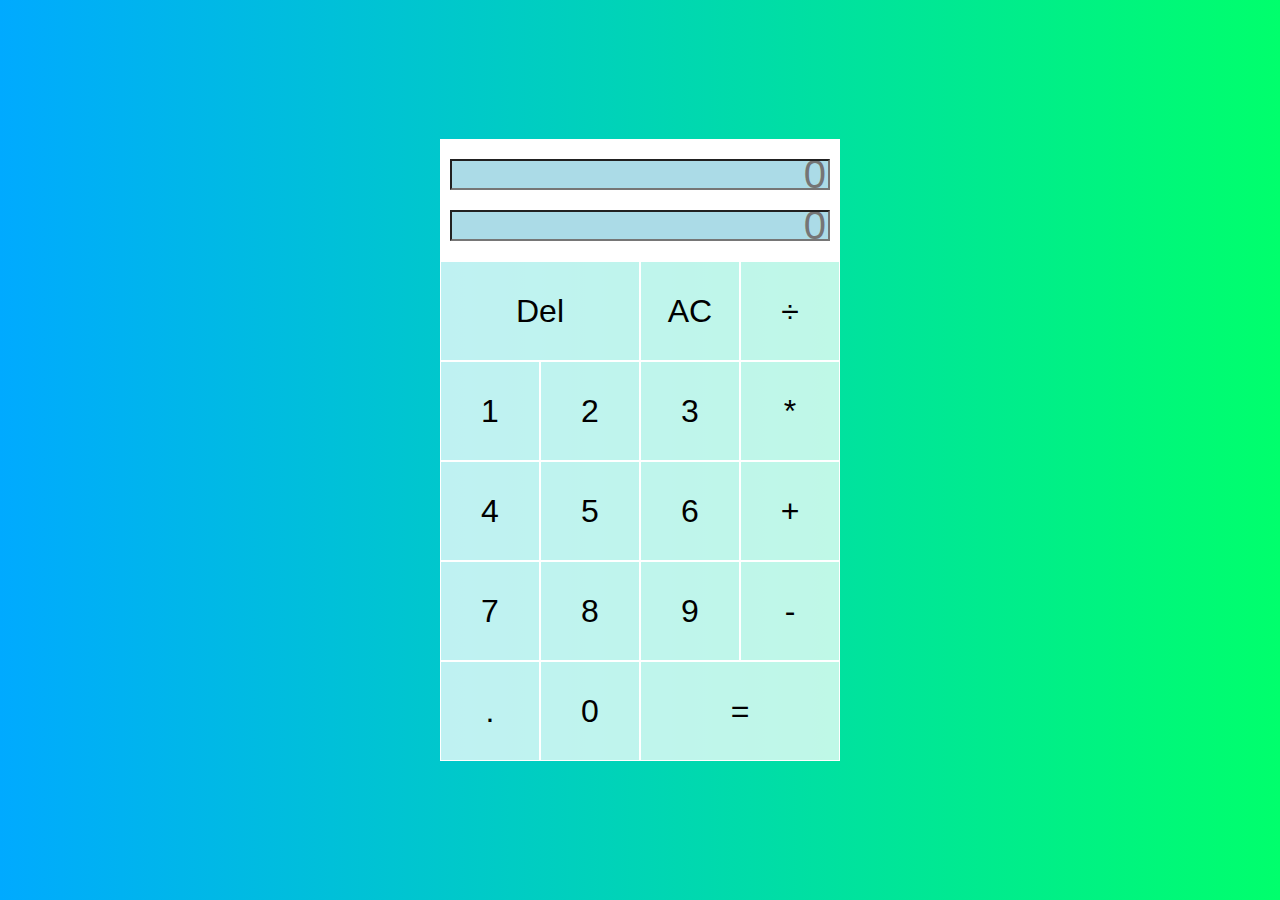
<file: problem1/problem1.html>
<!DOCTYPE html>
<html>
  <head>
    <meta charset="utf-8">
    <meta name="viewport" content="width=device-width">
    <title>replit</title>
    <link href="problem1.css" rel="stylesheet" type="text/css" />
  </head>
  <body>
        <div class="calculator-grid">
        <div class="output">
            <input type='text' id='history' placeholder="0" class="previous-screen">
            <input type='text' id='result' placeholder="0" class="current-screen" >
        </div>
        

        <input type="button"  value="Del" onclick="deleteText()" class="clear span-two"  ></input>
        <input type='button' value='AC' onclick="clearScreen()" class="clear" />
        <input type="button" value="÷" class="button" onclick="displayKeys('/')"></input>
        
        <input type="button" value="1" class="button " onclick="display('1')"></input>
        
        <input type="button" value="2" class="button" onclick="display('2')"></input>
        
        <input type="button" value="3" class="operator" onclick="display('3')"></input>
        
        <input type="button" value="*" class="button" onclick="displayKeys('*')"></input>
        
        <input type="button" value="4" class="button" onclick="display('4')"></input>
        
        <input type="button" value="5" class="button" onclick="display('5')"></input>
        
        <input type="button" value="6" class="operator" onclick="display('6')"></input>
        
        <input type="button" value="+" class="button" onclick="displayKeys('+')"></input>
        
        <input type="button" value="7" class="button" onclick="display('7')"></input>
        
        <input type="button" value="8" class="button" onclick="display('8')"></input>
        
        <input type="button" value="9" class="operator" onclick="display('9')"></input>
        
        <input type="button" value="-" class="button" onclick="displayKeys('-')"></input>
        
        <input type="button" value="." class="button" onclick="displayKeys('.')"></input>
        
        
        <input type="button" value="0" class="operator" onclick="display('0')"></input>
         <input type="button" value="=" class="span-two" onclick="solve()"></input>
        
        

    </div>
    <script src="problem1.js"></script>
</body>
</html>
</file>
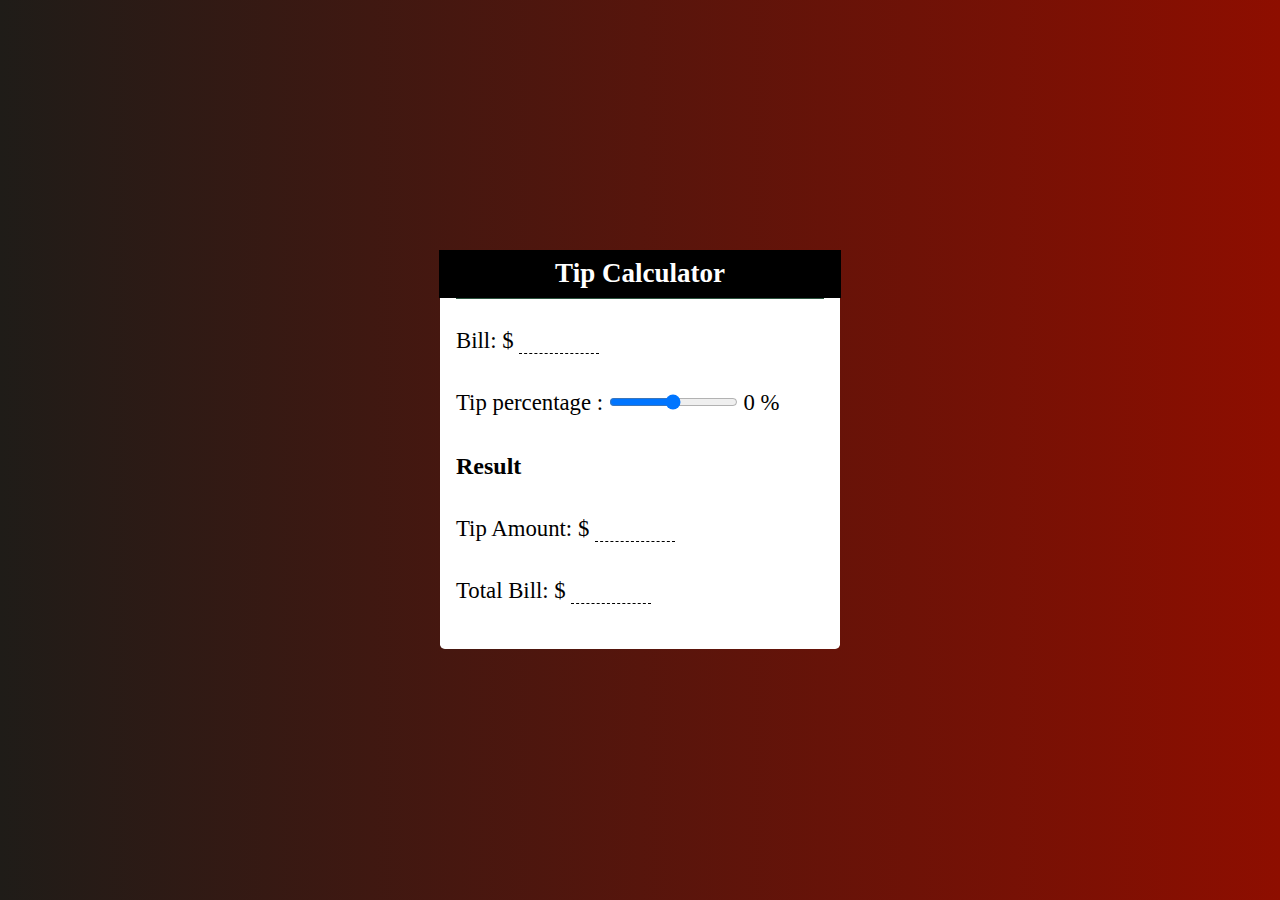
<file: problem2/problem2.html>
<!DOCTYPE html>
<html>
  <head>
    <meta charset="utf-8">
    <meta name="viewport" content="width=device-width">
    <title>replit</title>
    <link href="problem2.css" rel="stylesheet" type="text/css" />
  </head>
  <body>
    <div id="tip-calculator">
      <h1>Tip Calculator</h1>
        <form id="form">
          <label for="bill" class="h3">
            Bill: $
            <input type="number" min="0" step="0.01" value="" name="bill" id="bill" />
          </label>
        
        
          <label for="percentage" class="h3">
            Tip percentage :
          <input type="range" name="rangeInput" min="0" max="100" step="1" oninput="updateTextInput(this.value);">
          <output name="amount" id="amount" for="rangeInput">0 %</output>
          </label>
        </form>
      
      <h2>Result</h2>
        <label for="Tip" class="h3">
          Tip Amount: $
          <input type="number" min="0" step="0.01" value="" name="tip" id="tipAmt" />
        </label>
        <label for="bill" class="h3">
          Total Bill: $
          <input type="number" min="0" step="0.01" value="" name="bill" id="billAmt" />
        </label>

    </div>
    <script src="problem2.js"></script>
</body>
</html>
</file>
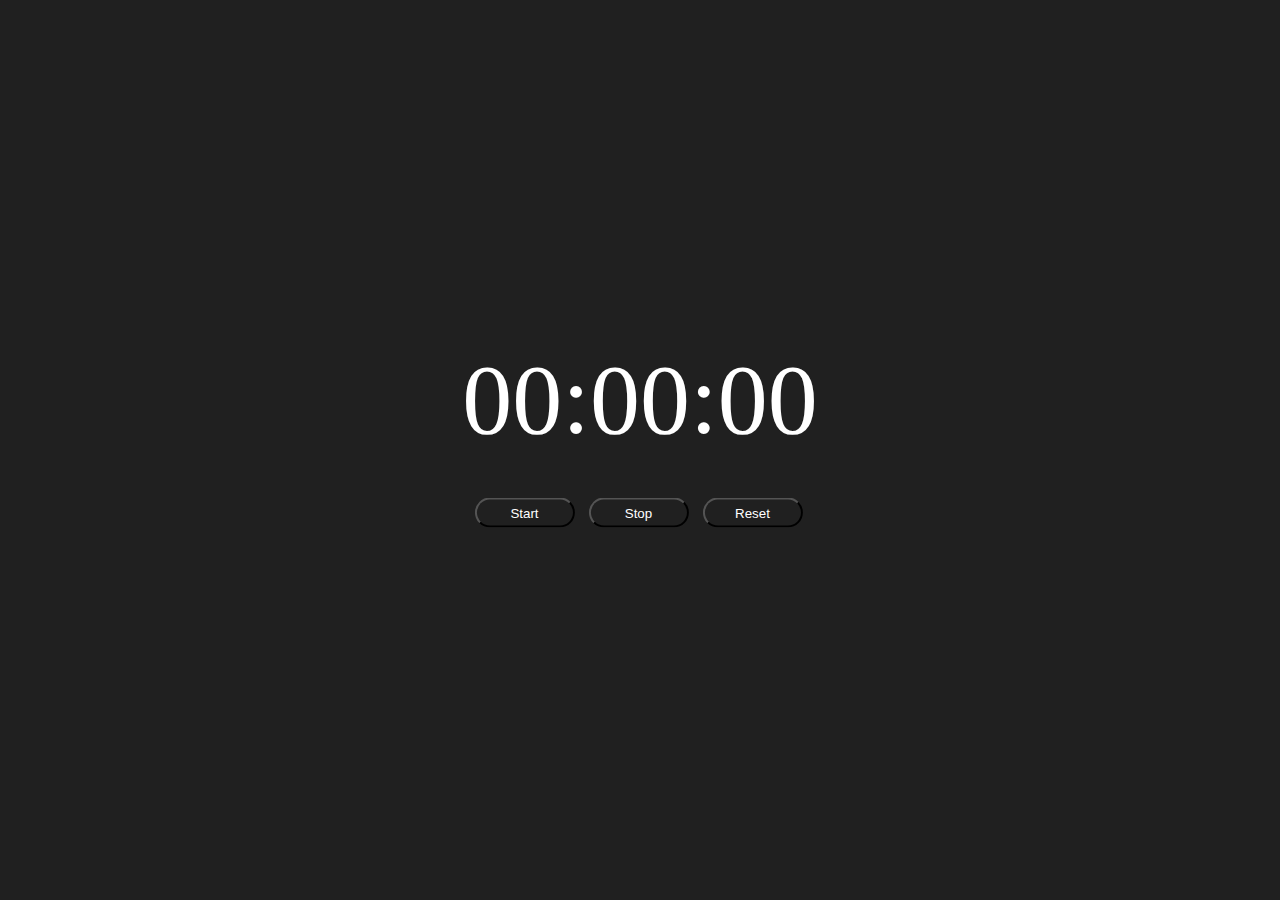
<file: problem3/problem3.html>
<!DOCTYPE html>
<html>
  <head>
    <meta charset="utf-8">
    <meta name="viewport" content="width=device-width">
    <title>replit</title>
    <link href="problem3.css" rel="stylesheet" type="text/css" />
  </head>
  <body>
    <div id="stopwatch">
            00:00:00
        </div>

        <ul id="buttons">
            <li><button id="start">Start</button></li>
            <li><button id="stop">Stop</button></li>

            <li><button id="clear">Reset</button></li>
        </ul>


    <script src="problem3.js"></script>
</body>
</html>
</file>
<file: problem1/problem1.css>
* ,*::before,*::after{
    box-sizing: border-box;
    font-family: 'Gill Sans', 'Gill Sans MT', Calibri, 'Trebuchet MS', sans-serif;
    font-weight: normal;
}
body{
    padding: 0;
    margin: 0;
    background: linear-gradient(to right , #00AAFF,#00FF6C);
}
.calculator-grid{
    display: grid;
    justify-content: center;
    align-content: center;
    min-height: 100vh;
    grid-template-columns: repeat(4,100px);
    grid-template-rows: minmax(120px,auto)repeat(5,100px);
}
.calculator-grid > input{
    cursor: pointer;
    font-size: 2rem;
    border: 1px solid white;
    outline: none;
    background-color: rgba(255,255,255,.75);
    justify-content: center;
}
.calculator-grid>input:hover{
    background-color: rgba(255, 255, 255, .9);
}
.span-two{
    grid-column: span 2;
}
.output{
    grid-column: 1/-1;
    background-color: white;
    display:flex;
    align-items: flex-end;
    justify-content: space-around;
    flex-direction: column;
    padding: 10px;
    word-wrap: break-word;
    word-break: break-all;
}
.output .previous-screen {

    background-color: rgb(171, 219, 231);
    text-align: right;
    color: black;
    font-size: 2.5rem;
    width: 100%;
    height: 30%;

}

.output .current-screen {

    background-color: rgb(171, 219, 231);
    text-align: right;
    color: black;
    font-size: 2.5rem;
    width: 100%;
    height: 30%;

}
</file>
<file: problem2/problem2.css>
*,
*:before,
*:after {
    margin: 0;
    padding: 0;
    box-sizing: border-box;
}

html {
    font-size: 100%;
}

body {
    font-family: Roboto;
    background: linear-gradient(to left, #8E0E00, #1F1C18);
    width: 100%;
    height: 100vh;
    overflow: hidden;
    display: grid;
    place-items: center;
    font-weight: 400;
    line-height: 1.75;
    
}
#tip-calculator {
    width: 80%;
    max-width: 400px;
    padding: 1rem;
    background: white;
    border-radius: 0.3rem;
}
h1 {
    background: black;
    color: white;
    font-size: 27px;
    text-align: center;
    margin-top: -17px;
    margin-left: -17px;
    margin-right: -17px;
}
form {
    border-top: 1px solid hsl(149, 31%, 25%);
}

label {
    display: block;
}

input[type="number"] {
    width: 100%;
    max-width: 4em;
    background: none;
    border: none;
    font-size: 20px;
    color: rgb(26, 64, 237);
    border-bottom: 1px dashed black;
    
}
.h3 {
    margin: 1.38rem 0;
    font-size: 1.424rem;
}

#output {
    text-align: center;
    box-shadow: 0 0 20px rgba(0, 139, 253, 0.25);
    padding: 10px;
    color: rgb(9, 73, 171);
}
</file>
<file: problem3/problem3.css>
body {
    background: #202020;
    color: white;
}
button {
    width: 100px;
    height: 30px;
    border: 3px soldi white;
    border-radius: 50px;
    background: #202020;
    color: white;
    cursor: pointer;
    outline: none;
}

#stopwatch {
    font-size: 100px;
    position: absolute;
    top: 45%;
    left: 50%;
    transform: translate(-50%, -55%);
}
#buttons {
    position: absolute;
    top: 55%;
    left: 48.4%;
    transform: translate(-51.6%, -45%);
}
#buttons li {
    display: inline;
    padding-left: 10px;
}
</file>
